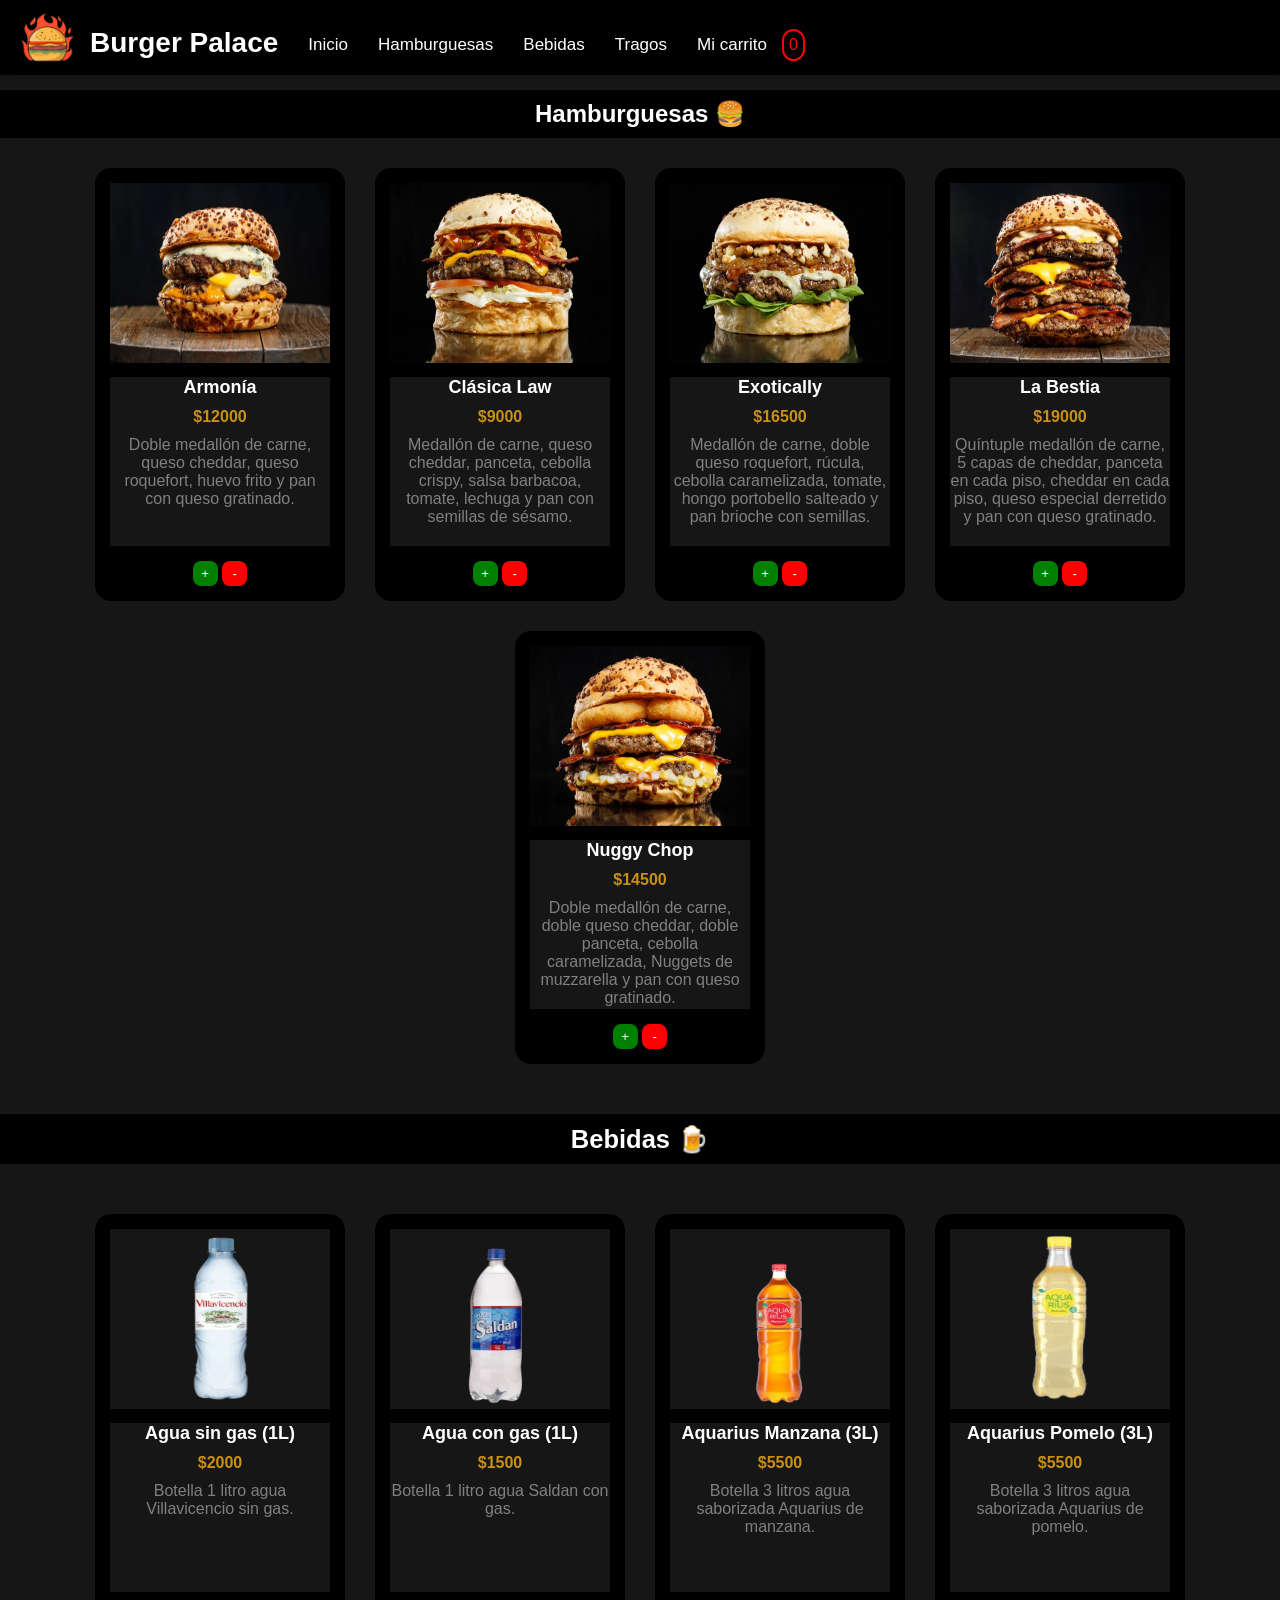
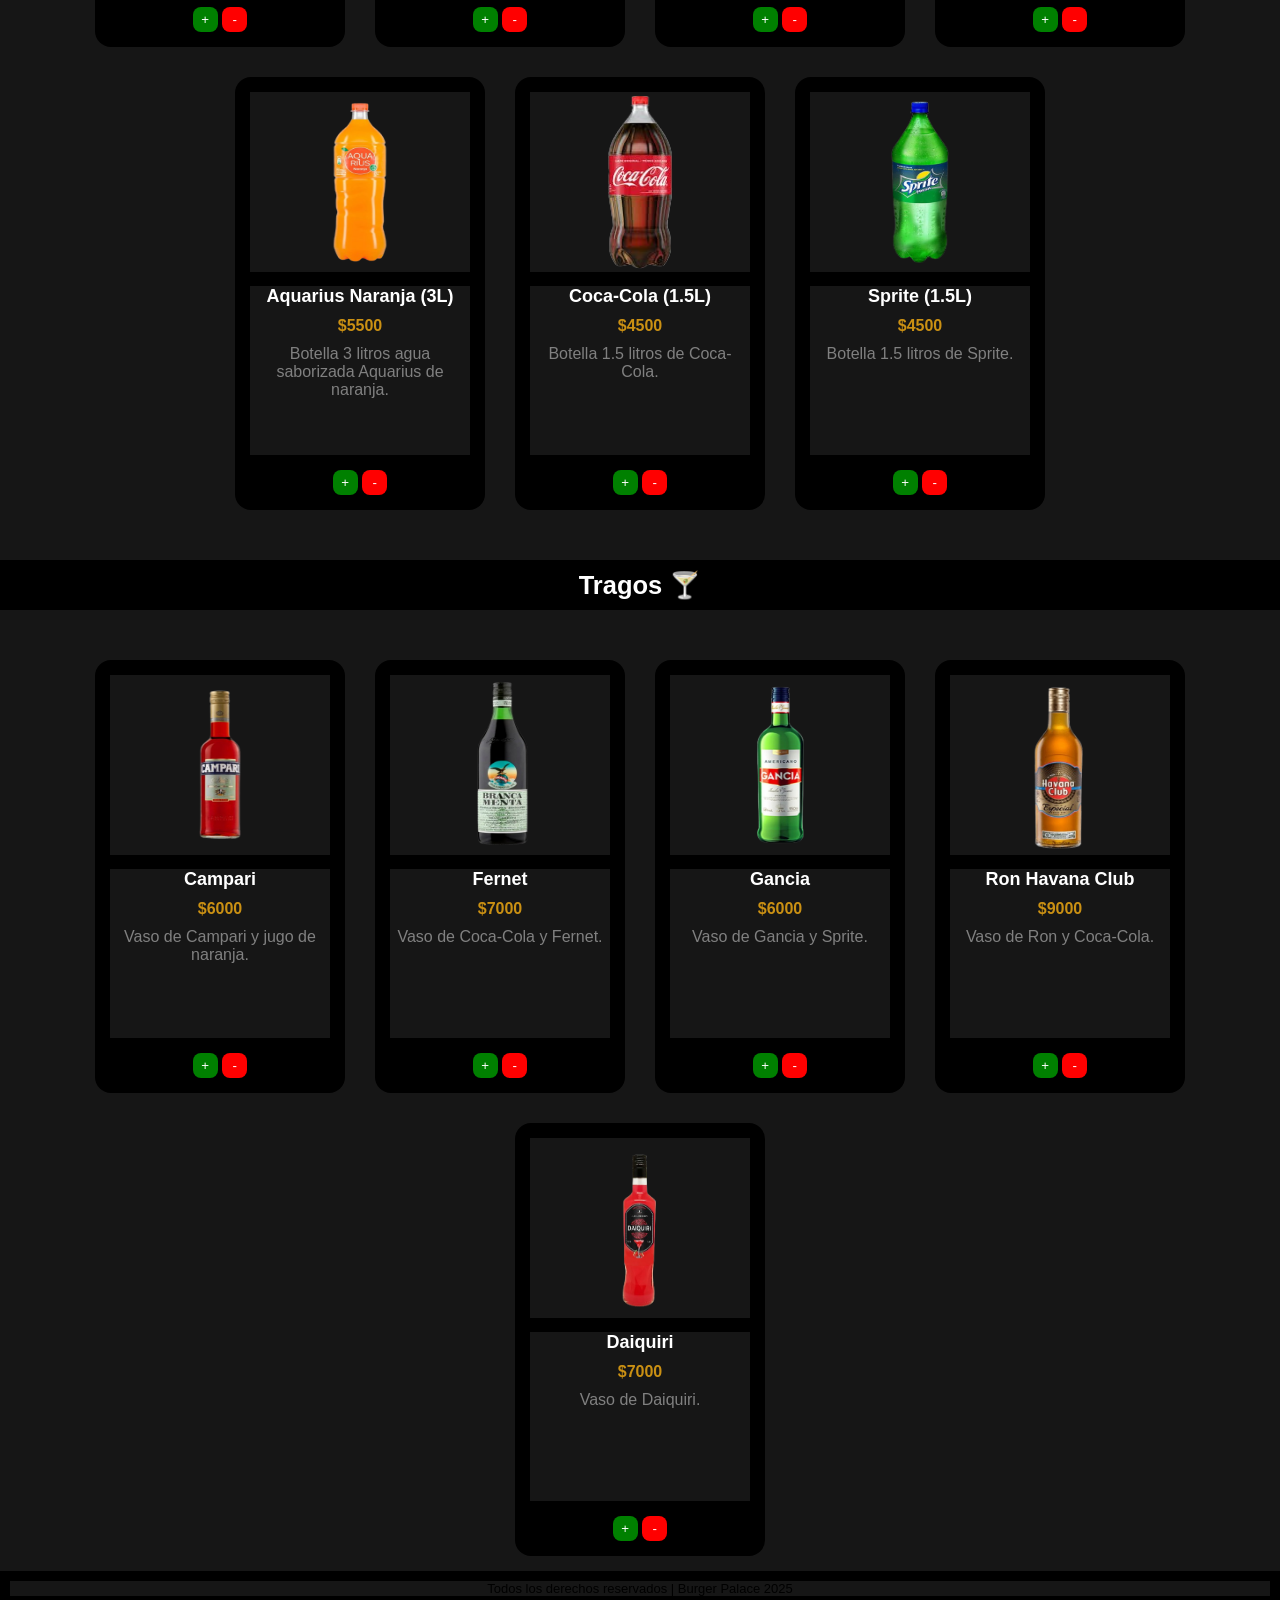
<file: index.html>
<!DOCTYPE html>
<html lang="es">

<head>
    <meta charset="UTF-8" />
    <meta name="viewport" content="width=device-width, initial-scale=1.0" />
    <title>Burger Palace | Menú</title>

    <!-- Importacion de GoogleFonts -->
    <link rel="preconnect" href="https://fonts.googleapis.com">
    <link rel="preconnect" href="https://fonts.gstatic.com" crossorigin>
    <link
        href="https://fonts.googleapis.com/css2?family=Newsreader:ital,opsz,wght@0,6..72,200..800;1,6..72,200..800&display=swap"
        rel="stylesheet">

    <!-- Seteo de icono -->
    <link rel="icon" href="./assets/icono.png">

    <!-- Importacion de archivo CSS (Estilos) -->
    <link rel="stylesheet" href="./index.css">

    <!-- Importacion de archivo JS (Comportamiento) -->
    <script src="./index.js"></script>
</head>

<body onload="inicializar()">

    <!-- Encabezado -->
    <header id="header">
        <img id="icono-principal" src="./assets/icono.png" alt="Logo Hamburguesería" />
        <h1 id="titulo-principal">Burger Palace</h1>
        <nav id="listado-opciones">
            <a href="">Inicio</a>
            <a href="#hamburguesas">Hamburguesas</a>
            <a href="#bebidas">Bebidas</a>
            <a href="#tragos">Tragos</a>
            <a href="./carrito/carrito.html">Mi carrito</a>
            <span id="numero-articulos">0</span>
        </nav>
        <div id="snackbar"></div>
    </header>

    <!-- Contenido principal de la pagina -->
    <main>
        <!-- Seccion de Hamburguesas -->
        <section id="hamburguesas">
            <h2 class="h2-separador" href="header">Hamburguesas 🍔</h2>
            <ul id="listado-hamburguesas">
                <li class="li-hamburguesa">
                    <img class="img-producto" src="./assets/hamburguesas/burga-1.jpg" alt="hamburguesa-1">
                    <div>
                        <h3 class="nombre-producto">Armonía</h3>
                        <p class="precio-producto">$12000</p>
                        <p class="descripcion-producto">Doble medallón de carne, queso cheddar, queso roquefort,
                            huevo frito y pan con queso gratinado.</p>
                    </div>
                    <button class="btn-sumar-a-carrito"> + </button>
                    <button class="btn-restar-a-carrito"> - </button>
                </li>
                <li class="li-hamburguesa">
                    <img class="img-producto" src="./assets/hamburguesas/burga-3.jpg" alt="hamburguesa-3">
                    <div>
                        <h3 class="nombre-producto">Clásica Law</h3>
                        <p class="precio-producto">$9000</p>
                        <p class="descripcion-producto">Medallón de carne, queso cheddar, panceta, cebolla crispy,
                            salsa barbacoa, tomate, lechuga y pan con semillas de sésamo.</p>
                    </div>
                    <button class="btn-sumar-a-carrito"> + </button>
                    <button class="btn-restar-a-carrito"> - </button>
                </li>
                <li class="li-hamburguesa">
                    <img class="img-producto" src="./assets/hamburguesas/burga-4.jpg" alt="hamburguesa-4">
                    <div>
                        <h3 class="nombre-producto">Exotically</h3>
                        <p class="precio-producto">$16500</p>
                        <p class="descripcion-producto">Medallón de carne, doble queso roquefort, rúcula, cebolla
                            caramelizada, tomate, hongo portobello salteado y pan brioche con semillas.</p>
                    </div>
                    <button class="btn-sumar-a-carrito"> + </button>
                    <button class="btn-restar-a-carrito"> - </button>
                </li>
                <li class="li-hamburguesa">
                    <img class="img-producto" src="./assets/hamburguesas/burga-5.jpg" alt="hamburguesa-5">
                    <div>
                        <h3 class="nombre-producto">La Bestia</h3>
                        <p class="precio-producto">$19000</p>
                        <p class="descripcion-producto">Quíntuple medallón de carne, 5 capas de cheddar, panceta en
                            cada piso, cheddar en cada piso, queso especial derretido y pan con queso gratinado.</p>
                    </div>
                    <button class="btn-sumar-a-carrito"> + </button>
                    <button class="btn-restar-a-carrito"> - </button>
                </li>
                <li class="li-hamburguesa">
                    <img class="img-producto" src="./assets/hamburguesas/burga-6.jpg" alt="hamburguesa-6">
                    <div>
                        <h3 class="nombre-producto">Nuggy Chop</h3>
                        <p class="precio-producto">$14500</p>
                        <p class="descripcion-producto">Doble medallón de carne, doble queso cheddar, doble panceta,
                            cebolla caramelizada, Nuggets de muzzarella y pan con queso gratinado.</p>
                    </div>
                    <button class="btn-sumar-a-carrito"> + </button>
                    <button class="btn-restar-a-carrito"> - </button>
                </li>
            </ul>
        </section>

        <!-- Seccion de Bebidas -->
        <section id="bebidas">
            <a href=""><h2 class="h2-separador">Bebidas 🍺</h2></a>
            <ul id="listado-bebidas">
                <li class="li-bebida">
                    <img class="img-producto" src="./assets/bebidas/agua-sin-gas.png" alt="agua-sin-gas">
                    <div>
                        <h3 class="nombre-producto">Agua sin gas (1L)</h3>
                        <p class="precio-producto">$2000</p>
                        <p class="descripcion-producto">Botella 1 litro agua Villavicencio sin gas.</p>
                    </div>
                    <button class="btn-sumar-a-carrito"> + </button>
                    <button class="btn-restar-a-carrito"> - </button>
                </li>
                <li class="li-bebida">
                    <img class="img-producto" src="./assets/bebidas/agua-con-gas.png" alt="agua-con-gas">
                    <div>
                        <h3 class="nombre-producto">Agua con gas (1L)</h3>
                        <p class="precio-producto">$1500</p>
                        <p class="descripcion-producto">Botella 1 litro agua Saldan con gas.</p>
                    </div>
                    <button class="btn-sumar-a-carrito"> + </button>
                    <button class="btn-restar-a-carrito"> - </button>
                </li>
                <li class="li-bebida">
                    <img class="img-producto" src="./assets/bebidas/aquarius-manzana.png" alt="agua-saborizada-manzana">
                    <div>
                        <h3 class="nombre-producto">Aquarius Manzana (3L)</h3>
                        <p class="precio-producto">$5500</p>
                        <p class="descripcion-producto">Botella 3 litros agua saborizada Aquarius de manzana.</p>
                    </div>
                    <button class="btn-sumar-a-carrito"> + </button>
                    <button class="btn-restar-a-carrito"> - </button>
                </li>
                <li class="li-bebida">
                    <img class="img-producto" src="./assets/bebidas/aquarius-pomelo.png" alt="agua-saborizada-pomelo">
                    <div>
                        <h3 class="nombre-producto">Aquarius Pomelo (3L)</h3>
                        <p class="precio-producto">$5500</p>
                        <p class="descripcion-producto">Botella 3 litros agua saborizada Aquarius de pomelo.</p>
                    </div>
                    <button class="btn-sumar-a-carrito"> + </button>
                    <button class="btn-restar-a-carrito"> - </button>
                </li>
                <li class="li-bebida">
                    <img class="img-producto" src="./assets/bebidas/aquarius-naranja.png" alt="agua-saborizada-naranja">
                    <div>
                        <h3 class="nombre-producto">Aquarius Naranja (3L)</h3>
                        <p class="precio-producto">$5500</p>
                        <p class="descripcion-producto">Botella 3 litros agua saborizada Aquarius de naranja.</p>
                    </div>
                    <button class="btn-sumar-a-carrito"> + </button>
                    <button class="btn-restar-a-carrito"> - </button>
                </li>
                <li class="li-bebida">
                    <img class="img-producto" src="./assets/bebidas/coca-cola.png" alt="coca-cola">
                    <div>
                        <h3 class="nombre-producto">Coca-Cola (1.5L)</h3>
                        <p class="precio-producto">$4500</p>
                        <p class="descripcion-producto">Botella 1.5 litros de Coca-Cola.</p>
                    </div>
                    <button class="btn-sumar-a-carrito"> + </button>
                    <button class="btn-restar-a-carrito"> - </button>
                </li>
                <li class="li-bebida">
                    <img class="img-producto" src="./assets/bebidas/sprite.png" alt="sprite">
                    <div>
                        <h3 class="nombre-producto">Sprite (1.5L)</h3>
                        <p class="precio-producto">$4500</p>
                        <p class="descripcion-producto">Botella 1.5 litros de Sprite.</p>
                    </div>
                    <button class="btn-sumar-a-carrito"> + </button>
                    <button class="btn-restar-a-carrito"> - </button>
                </li>
            </ul>
        </section>

        <!-- Seccion de Tragos -->
        <section id="tragos">
            <a href=""><h2 class="h2-separador">Tragos 🍸</h2></a>
            <ul id="listado-tragos">
                <li class="li-tragos">
                    <img class="img-producto" src="./assets/campari.png" alt="campari">
                    <div>
                        <h3 class="nombre-producto">Campari</h3>
                        <p class="precio-producto">$6000</p>
                        <p class="descripcion-producto">Vaso de Campari y jugo de naranja.</p>
                    </div>
                    <button class="btn-sumar-a-carrito"> + </button>
                    <button class="btn-restar-a-carrito"> - </button>
                </li>
                <li class="li-tragos">
                    <img class="img-producto" src="./assets/fernet.png" alt="fernet">
                    <div>
                        <h3 class="nombre-producto">Fernet</h3>
                        <p class="precio-producto">$7000</p>
                        <p class="descripcion-producto">Vaso de Coca-Cola y Fernet.</p>
                    </div>
                    <button class="btn-sumar-a-carrito"> + </button>
                    <button class="btn-restar-a-carrito"> - </button>
                </li>
                <li class="li-tragos">
                    <img class="img-producto" src="./assets/gancia.png" alt="gancia">
                    <div>
                        <h3 class="nombre-producto">Gancia</h3>
                        <p class="precio-producto">$6000</p>
                        <p class="descripcion-producto">Vaso de Gancia y Sprite.</p>
                    </div>
                    <button class="btn-sumar-a-carrito"> + </button>
                    <button class="btn-restar-a-carrito"> - </button>
                </li>
                <li class="li-tragos">
                    <img class="img-producto" src="./assets/ron.png" alt="ron">
                    <div>
                        <h3 class="nombre-producto">Ron Havana Club</h3>
                        <p class="precio-producto">$9000</p>
                        <p class="descripcion-producto">Vaso de Ron y Coca-Cola.</p>
                    </div>
                    <button class="btn-sumar-a-carrito"> + </button>
                    <button class="btn-restar-a-carrito"> - </button>
                </li>
                <li class="li-tragos">
                    <img class="img-producto" src="./assets/daiquiri.png" alt="daiquiri">
                    <div>
                        <h3 class="nombre-producto">Daiquiri</h3>
                        <p class="precio-producto">$7000</p>
                        <p class="descripcion-producto">Vaso de Daiquiri.</p>
                    </div>
                    <button class="btn-sumar-a-carrito"> + </button>
                    <button class="btn-restar-a-carrito"> - </button>
                </li>
            </ul>
        </section>
    </main>

    <footer>
        <p>Todos los derechos reservados | Burger Palace 2025</p>
    </footer>

</body>

</html>
</file>
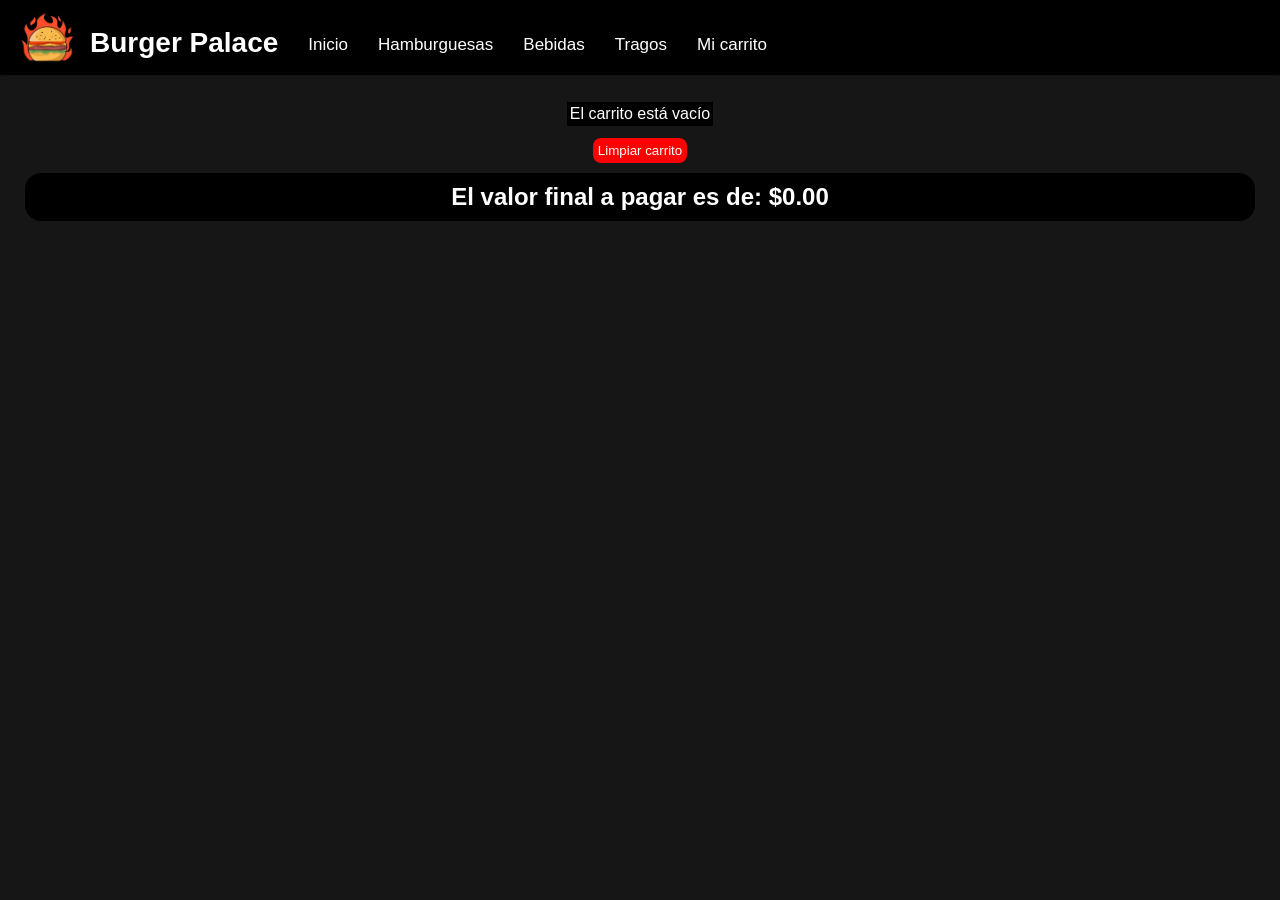
<file: carrito/carrito.html>
<!DOCTYPE html>
<html lang="es">
<head>
    <meta charset="UTF-8" />
    <meta name="viewport" content="width=device-width, initial-scale=1.0" />
    <title>Burger Palace | Carrito</title>

    <!-- Importacion de GoogleFonts -->
    <link rel="preconnect" href="https://fonts.googleapis.com">
    <link rel="preconnect" href="https://fonts.gstatic.com" crossorigin>
    <link href="https://fonts.googleapis.com/css2?family=Newsreader:ital,opsz,wght@0,6..72,200..800;1,6..72,200..800&display=swap" rel="stylesheet">

    <!-- Seteo de icono -->
    <link rel="icon" href="../assets/icono.png">

    <!-- Importacion de archivo CSS (Estilos) -->
    <link rel="stylesheet" href="./carrito.css">

    <!-- Importacion de archivo JS (Comportamiento) -->
    <script src="./carrito.js"></script>
</head>
<body>

    <!-- Encabezado -->
    <header>
        <img id="icono-principal" src="../assets/icono.png" alt="Logo Hamburguesería"/>
        <h1 id="titulo-principal">Burger Palace</h1>
        <nav id="listado-opciones">
            <a href="../index.html">Inicio</a>
            <a href="../index.html">Hamburguesas</a>
            <a href="../index.html">Bebidas</a>
            <a href="../index.html">Tragos</a>
            <a href="./carrito.html">Mi carrito</a>
        </nav>
        <div id="snackbar"></div>
    </header>

    <!-- Contenido principal de la pagina -->
    <main>
        <div id="contenedor-tabla">
            <table id="tabla-carrito">
                <tr class="fila-header-carrito">
                    <td class="celda-header-tabla-carrito">Nombre del producto</td>
                    <td class="celda-header-tabla-carrito">Cantidad</td>
                    <td class="celda-header-tabla-carrito">Precio unitario</td>
                    <td class="celda-header-tabla-carrito">Precio Total</td>
                </tr>
            </table>
        </div>
        <button class="btn-limpiar-carrito">Limpiar carrito</button>
        <h2 id="valor-final">El valor final a pagar es de: $0</h2>
    </main>
</body>
</html>
</file>
<file: index.css>
/* --- Estilos generales --- */
* {
    margin: 0;
    padding: 0;
    box-sizing: border-box;
    background-color: #161616;
}

body {
    font-family: 'Trebuchet MS', 'Lucida Sans Unicode', 'Lucida Grande', 'Lucida Sans', Arial, sans-serif;
    font-optical-sizing: auto;    
}

ul {
    padding: 0px;
}

li {
    list-style: none;
}

/* --- Estilos Header (encabezado) --- */
header {
    display: flex;
    padding: 10px 20px;
    box-shadow: 0 2px 5px #0000001a;
    background-color:  #000000;
    align-items: center;
}

#icono-principal {
    width: 55px;
    height: 55px;
    background-color:  #000000;
}

#titulo-principal {
    color: white;
    font-size: 28px;
    display: flex;
    justify-content: center;
    align-items: center;
    padding-top: 10px;
    margin-left: 15px;
    margin-right: 15px;
    background-color:  #000000;
}

#listado-opciones {
    display: flex;
    align-items: center;
    height: 55px;
    padding-top: 15px;
    background-color:  #000000;
}

a {
    margin-left: 15px;
    margin-right: 15px;
    text-decoration: none;
    color: white;
    font-size: 17px;
    background-color:  #000000;
}

a:hover {
    color: gray;
}
 
/* --- Estilos Main (contenido) --- */
.h2-separador {
    background-color: black;
    padding: 10px;
    color: white;
    margin-top: 15px;
    margin-bottom: 15px;
    text-align: center;
}

#listado-hamburguesas,
#listado-bebidas,
#listado-tragos {
    display: flex;
    justify-content: center;
    flex-wrap: wrap;
}

.li-hamburguesa,
.li-bebida,
.li-tragos {
    background-color: #000000;
    color: white;
    width: 250px;
    padding: 15px;
    margin: 15px;
    border-radius: 16px;    
}

.li-hamburguesa,
.li-bebida,
.li-tragos, 
.nombre-producto {
    text-align: center;
}

.img-producto {
    height: 180px;
    width: 100%;
}

.nombre-producto {
    font-weight: 600;
    margin-top: 10px;
    margin-bottom: 10px;
    font-size: 18px;
}

.precio-producto{
    font-weight: 600;
    margin-bottom: 10px;
    color: #ca9013;
}

.descripcion-producto {
    min-height: 110px;
    max-height: 110px;
    color: #808080;
}

.btn-sumar-a-carrito {
    padding: 5px;
    margin-top: 15px;
    background-color: green;
    border-radius: 8px;
    border: none;
    width: 25px;
    color: white;
    cursor: pointer;
}

.btn-restar-a-carrito {
    padding: 5px;
    margin-top: 15px;
    background-color: red;
    border-radius: 8px;
    border: none;
    width: 25px;
    color: white;
    cursor: pointer;
}

footer {
    background-color: #000000;
    text-align: center;
    padding: 10px;
    font-size: 13px;
}


/* --- Extras --- */
#snackbar {
    visibility: hidden;
    min-width: 300px;
    background-color: #333;
    color: white;
    text-align: center;
    border-radius: 10px;
    padding: 16px;
    position: fixed;
    z-index: 1000;
    top: 50px;
    right: 30px;
    transform: translateX(100px);
    opacity: 0;
    transition:
        opacity 0.3s ease,
        transform 0.3s ease;
}

#snackbar.mostrar {
    visibility: visible;
    opacity: 1;
    transform: translateX(0);
}

#numero-articulos{
    background-color: black;
    color: red;
    border: solid 2px red;
    border-radius: 16px;
    padding: 5px 5px;
}
</file>
<file: carrito/carrito.css>
/* --- Estilos generales --- */
* {
    margin: 0;
    padding: 0;
    box-sizing: border-box;
}

body {
    font-family: 'Trebuchet MS', 'Lucida Sans Unicode', 'Lucida Grande', 'Lucida Sans', Arial, sans-serif;
    font-optical-sizing: auto;
    background-color: #161616;
}

ul {
    padding: 0px;
}

li {
    list-style: none;
}

/* --- Estilos Header (encabezado) --- */
header {
    display: flex;
    background-color: #fff;
    padding: 10px 20px;
    box-shadow: 0 2px 5px #0000001a;
    background-color: black;
}

#icono-principal {
    width: 55px;
    height: 55px;
}

#titulo-principal {
    color: white;
    font-size: 28px;
    display: flex;
    justify-content: center;
    align-items: center;
    padding-top: 10px;
    margin-left: 15px;
    margin-right: 15px;
}

#listado-opciones {
    display: flex;
    align-items: center;
    height: 55px;
    padding-top: 15px;
}

a {
    margin-left: 15px;
    margin-right: 15px;
    text-decoration: none;
    color: white;
    font-size: 17px;
}

a:hover {
    color: gray;
}
 
/* --- Estilos Main (contenido) --- */
main
{
    text-align: center;
    padding: 25px;
}

#contenedor-tabla
{
    display: flex;
    justify-content: center;
}

.celda-header-tabla-carrito
{
    background-color: gray;
    padding: 20px;
}

tr
{
    padding: 4px;
    background-color: black;
    color: white;
    text-align: center;
}

td
{
    padding: 3px;
}

.btn-limpiar-carrito {
    padding: 5px;
    background-color: red;
    border-radius: 8px;
    border: none;
    color: white;
    cursor: pointer;
    margin-top: 10px;
}

#valor-final
{
    background-color: black;    
    color: white;
    border-radius: 16px;
    padding: 10px;
    margin-top: 10px;
}


/* --- Extras --- */
#snackbar {
    visibility: hidden;
    min-width: 300px;
    background-color: #333;
    color: white;
    text-align: center;
    border-radius: 10px;
    padding: 16px;
    position: fixed;
    z-index: 1000;
    top: 50px;
    right: 30px;
    transform: translateX(100px);
    opacity: 0;
    transition:
        opacity 0.3s ease,
        transform 0.3s ease;
}

#snackbar.mostrar {
    visibility: visible;
    opacity: 1;
    transform: translateX(0);
}
</file>
